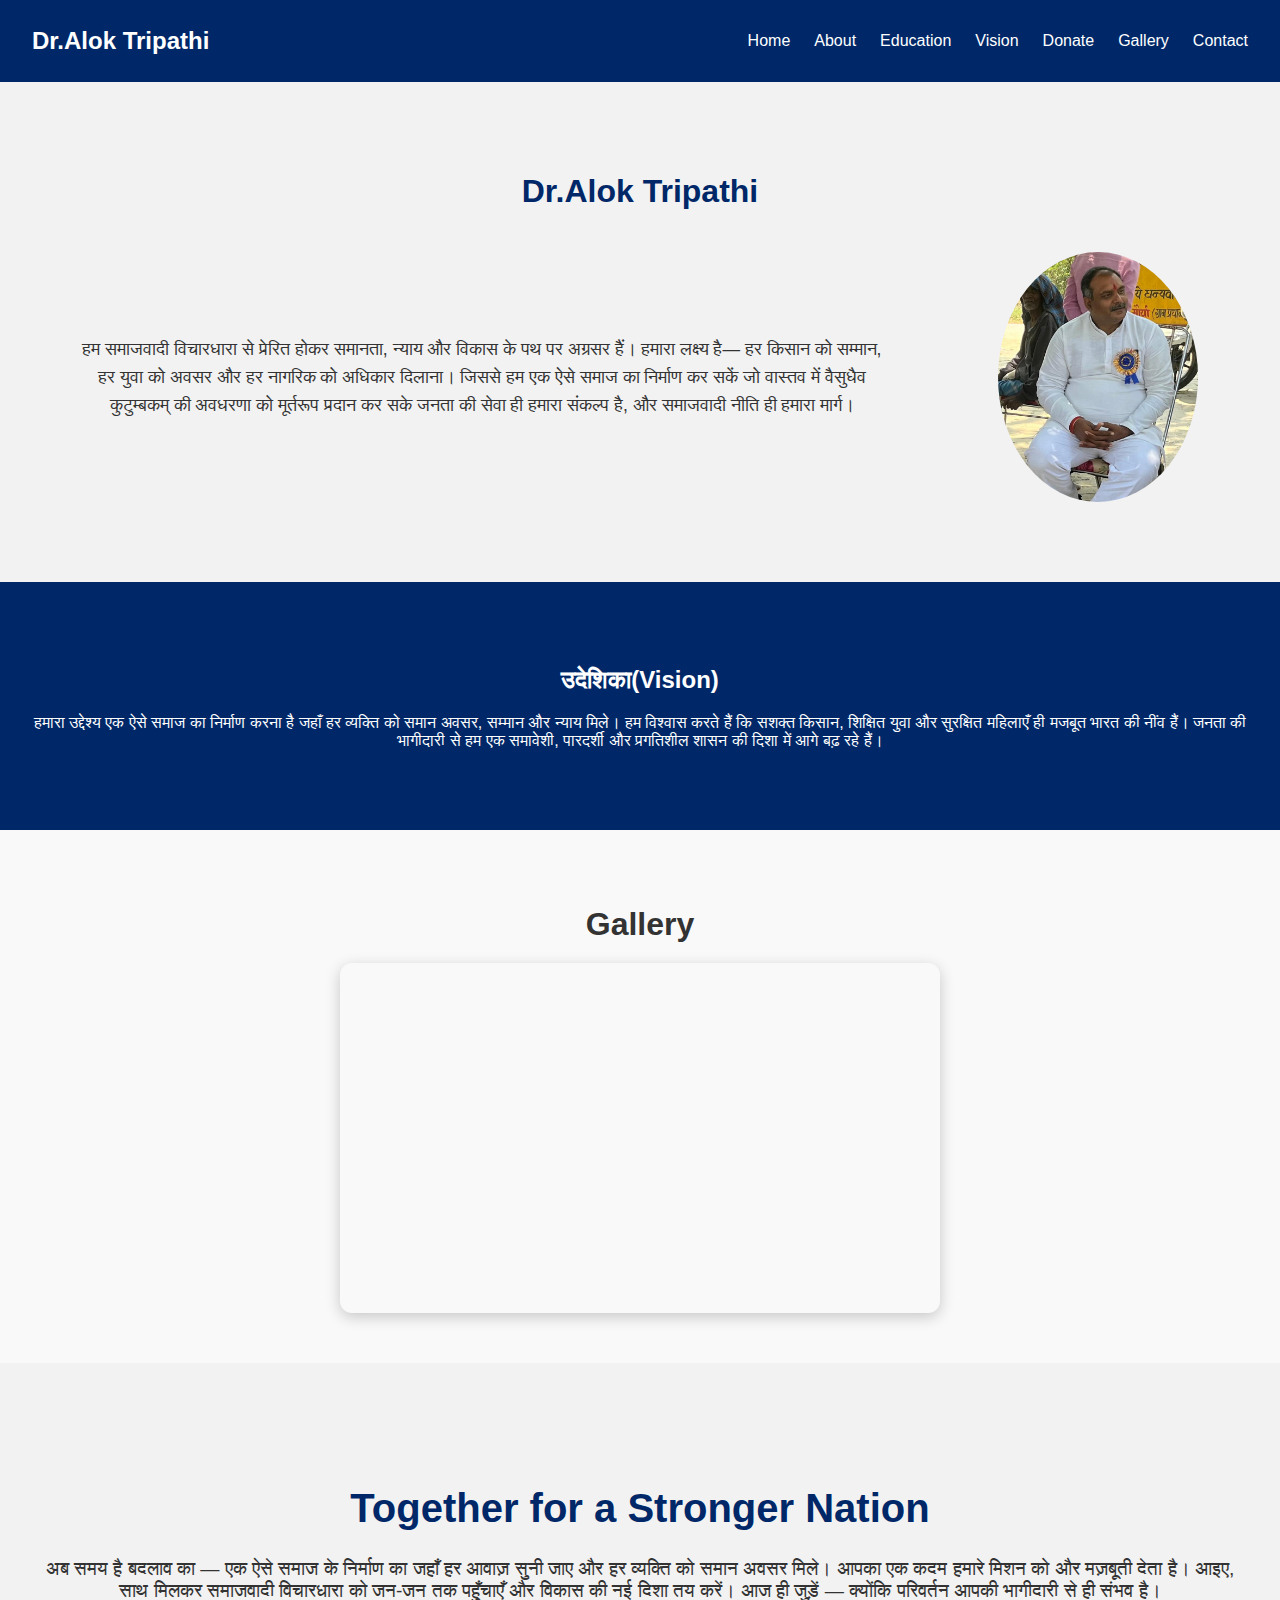
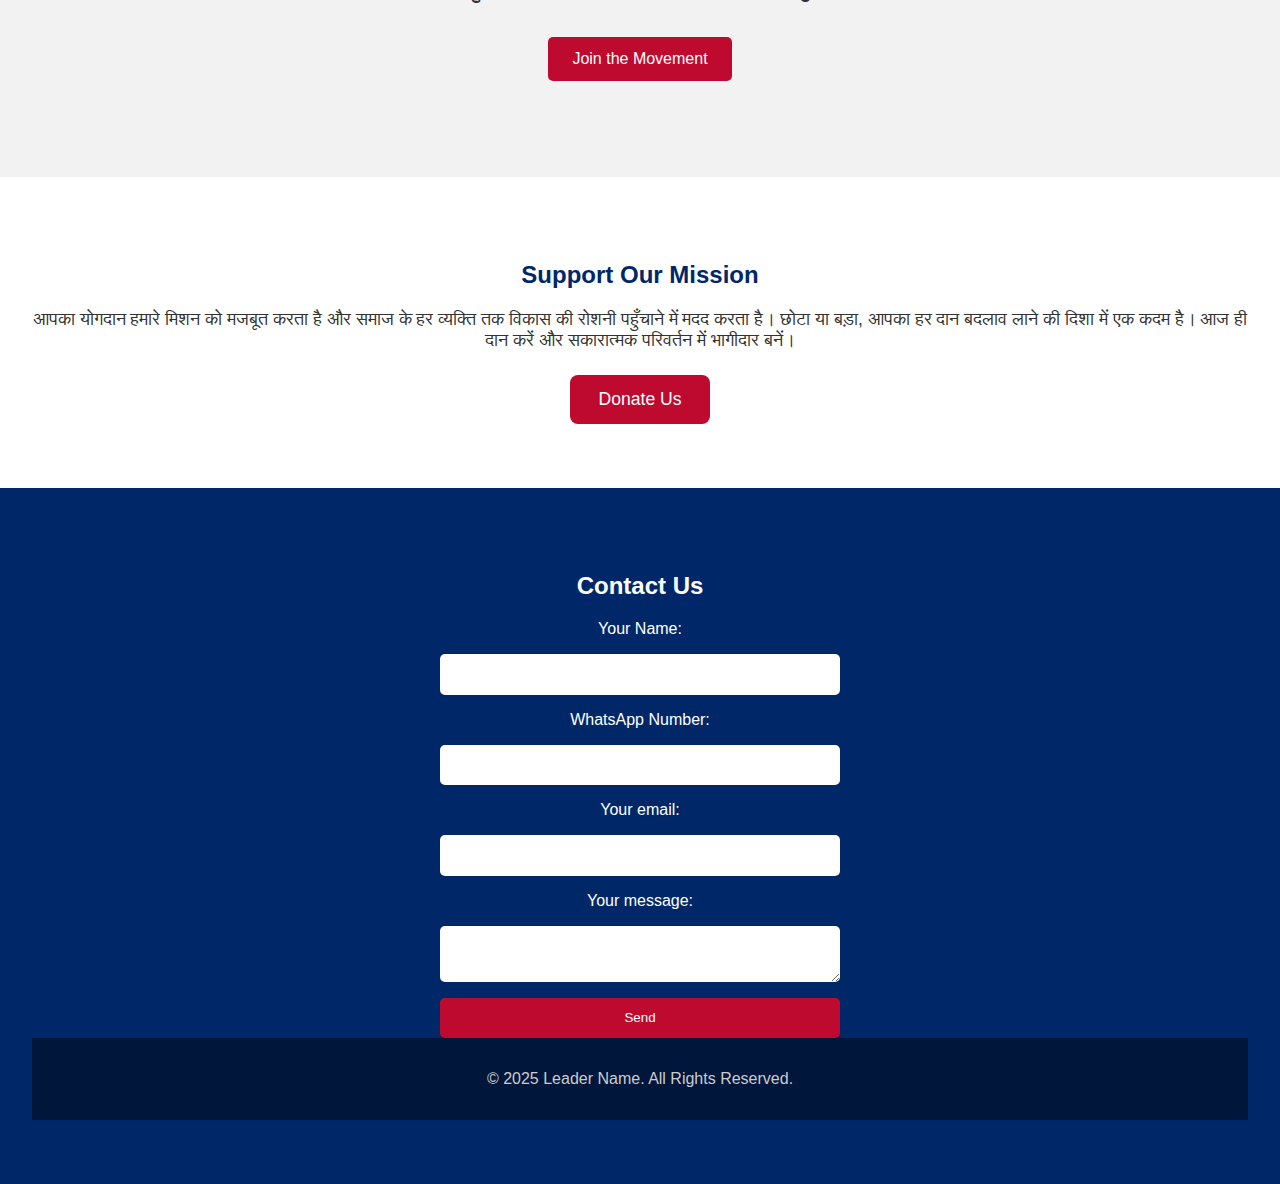
<file: index.html>
<!DOCTYPE html>
<html lang="en">
<head>
  <meta charset="UTF-8" />
  <meta name="viewport" content="width=device-width, initial-scale=1.0" />
  <title>Dr.Alok Tripathi | Official Website</title>
  <link rel="stylesheet" href="style.css" />
</head>
<body>
  <!-- HEADER -->
  <header>
    <nav class="navbar">
      <div class="logo">Dr.Alok Tripathi</div>
      <ul class="nav-links">
        <li><a href="#home">Home</a></li>
        <li><a href="#about">About</a></li>
        <li><a href="education.html">Education</a></li>
        <li><a href="#vision">Vision</a></li>
        <li><a href="#donate">Donate</a></li>
        <li><a href="gallery.html">Gallery</a></li>
        <li><a href="#contact">Contact</a></li>
      </ul>
    </nav>
  </header>

  

  <!-- ABOUT SECTION -->
  <section id="about" class="about">
    <h2>Dr.Alok Tripathi</h2>
    <div class="about1">
      <p>
      हम समाजवादी विचारधारा से प्रेरित होकर समानता, न्याय और विकास के पथ पर अग्रसर हैं।
      हमारा लक्ष्य है— हर किसान को सम्मान, हर युवा को अवसर और हर नागरिक को अधिकार दिलाना।
      जिससे हम एक ऐसे समाज का निर्माण कर सकें जो वास्तव में वैसुधैव कुटुम्बकम् की अवधरणा को मूर्तरूप प्रदान कर सके
      जनता की सेवा ही हमारा संकल्प है, और समाजवादी नीति ही हमारा मार्ग।
    </p>
    <div class="pfp"></div>
    </div>
  </section>

  
  <!-- VISION SECTION -->
  <section id="vision" class="vision">
    <h2>उदेशिका(Vision)</h2>
    <p>
      हमारा उद्देश्य एक ऐसे समाज का निर्माण करना है जहाँ हर व्यक्ति को समान अवसर, सम्मान और न्याय मिले।
      हम विश्वास करते हैं कि सशक्त किसान, शिक्षित युवा और सुरक्षित महिलाएँ ही मजबूत भारत की नींव हैं।
      जनता की भागीदारी से हम एक समावेशी, पारदर्शी और प्रगतिशील शासन की दिशा में आगे बढ़ रहे हैं।
    </p>
  </section>



  <!-- GALLERY SECTION -->
<section id="gallery" class="gallery">
  <h2>Gallery</h2>
  <div class="gallery-grid">
    <img src="images/gal1.jpeg" alt="photo 1" />
    <!-- <img src="images/gal2.jpeg" alt="Photo 2" /> -->
    <img src="images/gal3.jpeg" alt="Photo 3" />
    <img src="images/gal4.jpeg" alt="photo 4" />
    <!-- <img src="images/ga5.jpeg" alt="photo 5" /> -->
  </div>
</section>

  <!-- HERO SECTION -->
  <section id="home" class="hero">
    <div class="hero-content">
      <h1>Together for a Stronger Nation</h1>
      <p>अब समय है बदलाव का — एक ऐसे समाज के निर्माण का जहाँ हर आवाज़ सुनी जाए और हर व्यक्ति को समान अवसर मिले।
        आपका एक कदम हमारे मिशन को और मज़बूती देता है।
        आइए, साथ मिलकर समाजवादी विचारधारा को जन-जन तक पहुँचाएँ और विकास की नई दिशा तय करें।
        आज ही जुड़ें — क्योंकि परिवर्तन आपकी भागीदारी से ही संभव है।</p>
      <button class="cta">Join the Movement</button>
      </div>
  </section>

  <!-- 🩸 DONATE SECTION -->
<section id="donate" class="donate">
  <h2>Support Our Mission</h2>
  <p>आपका योगदान हमारे मिशन को मजबूत करता है और समाज के हर व्यक्ति तक विकास की रोशनी पहुँचाने में मदद करता है।
    छोटा या बड़ा, आपका हर दान बदलाव लाने की दिशा में एक कदम है।
    आज ही दान करें और सकारात्मक परिवर्तन में भागीदार बनें।</p>
  <button id="donateBtn">Donate Us</button>
</section>

<!-- 💳 QR PAYMENT MODAL -->
<div id="qrModal" class="qr-modal">
  <div class="qr-content">
    <span id="closeModal" class="close">&times;</span>
    <h2>Scan to Donate</h2>
    <p>Use any UPI app to make your payment</p>
    <p><strong>Minimum Donation:</strong> ₹100</p>
    <img src="images/qr.jpeg" alt="UPI QR Code" class="qr-image" />
    <p><strong>UPI ID:</strong>6307030604@axl</p>
  </div>
</div>




  <!-- CONTACT SECTION -->
  <section id="contact" class="contact">
    <h2>Contact Us</h2>
<form
  action="https://formspree.io/f/xrbyywwy"
  method="POST"
>
<label for="name">Your Name:</label>
<input type="text" id="name" name="name" required>

<label for="number">WhatsApp Number:</label>
<input type="text" id="number" name="number" required>

<label for="email">Your email:</label>
<input type="email" id="email" name="email" required>

<label for="message">Your message:</label>
<textarea id="message" name="message" required></textarea>
  <!-- your other form fields go here -->
  <button type="submit">Send</button>
</form>

  <!-- FOOTER -->
  <footer>
    <p>© 2025 Leader Name. All Rights Reserved.</p>
  </footer>

  <script src="script.js"></script>
</body>
</html>
</file>
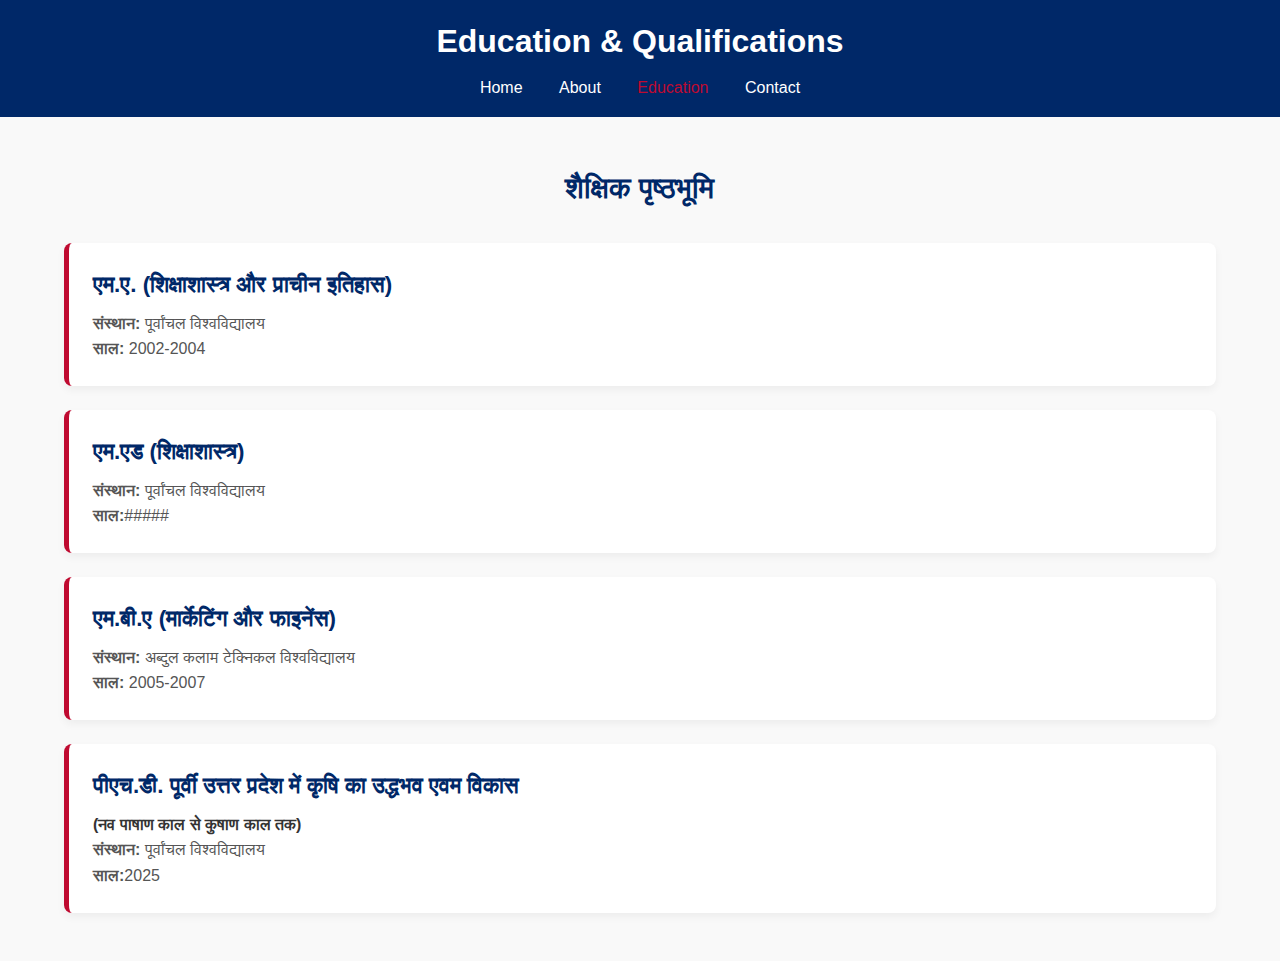
<file: education.html>
<!DOCTYPE html>
<html lang="hi">
<head>
    <meta charset="UTF-8">
    <meta name="viewport" content="width=device-width, initial-scale=1.0">
    <title>Education - ALOK TRIPATHI</title>
    <link rel="stylesheet" href="education.css">
</head>
<body>
    <!-- Header -->
    <header class="header">
        <div class="container">
            <h1>Education & Qualifications</h1>
            <nav>
                <a href="index.html">Home</a>
                <a href="about.html">About</a>
                <a href="education.html" class="active">Education</a>
                <a href="https://wa.me/919452643310?text=नमस्ते!%20मुझे%20आपसे%20संपर्क%20करना%20है।" target="_blank">Contact</a>
            </nav>
        </div>
    </header>

   <section class="education-section">
    <div class="container">
        <h2>शैक्षिक पृष्ठभूमि</h2>


        <!-- M.A. in Shiksha Shastra & Ancient History -->
        <div class="education-card">
            <h3>एम.ए. (शिक्षाशास्त्र और प्राचीन इतिहास)</h3>
            <p><strong>संस्थान:</strong> पूर्वांचल विश्वविद्यालय</p>
            <p><strong>साल:</strong> 2002-2004</p>
        </div>

        <!-- M.Ed -->
        <div class="education-card">
            <h3>एम.एड (शिक्षाशास्त्र)</h3>
            <p><strong>संस्थान:</strong> पूर्वांचल विश्वविद्यालय</p>
            <p><strong>साल:</strong>#####</p>
        </div>

        <!-- MBA in Marketing & Finance -->
        <div class="education-card">
            <h3>एम.बी.ए (मार्केटिंग और फाइनेंस)</h3>
            <p><strong>संस्थान:</strong> अब्दुल कलाम टेक्निकल विश्वविद्यालय</p>
            <p><strong>साल:</strong> 2005-2007</p>
        </div>

        <!-- Ph.D. in Agriculture -->
        <div class="education-card4">
            <h3>पीएच.डी. पूर्वी उत्तर प्रदेश में कृषि का उद्धभव एवम विकास</h3>
            <H4>(नव पाषाण काल से कुषाण काल तक)</H4>
            <p><strong>संस्थान:</strong> पूर्वांचल विश्वविद्यालय</p>
            <p><strong>साल:</strong>2025</p>
        </div>
        </div>
    </div>
</section>
</body>
</html>
</file>
<file: style.css>
/* ===== COLOR VARIABLES ===== */
:root {
  --navy: #002868;
  --red: #bf0a30;
  --white: #ffffff;
  --gray: #f2f2f2;
  --dark-gray: #333333;
}

/* ===== GLOBAL STYLES ===== */
body {
  margin: 0;
  font-family: "Poppins", sans-serif;
  color: var(--dark-gray);
  background-color: var(--white);
}

/* ===== NAVBAR ===== */
.navbar {
  background: var(--navy);
  color: var(--white);
  display: flex;
  justify-content: space-between;
  align-items: center;
  padding: 1rem 2rem;
}
header .logo {
  font-size: 1.5rem;
  font-weight: bold;
}
.nav-links {
  list-style: none;
  display: flex;
  gap: 1.5rem;
}

.nav-links a {
  color: var(--white);
  text-decoration: none;
  font-weight: 500;
}

.nav-links a:hover {
  color: var(--red);
}

/* ===== HERO SECTION ===== */
.hero {
  background: var(--gray);
  text-align: center;
  padding: 6rem 2rem;
}

.hero h1 {
  color: var(--navy);
  font-size: 2.5rem;
}

.hero p {
  color: var(--dark-gray);
  font-size: 1.2rem;
}

.cta {
  background: var(--red);
  color: var(--white);
  border: none;
  padding: 0.8rem 1.5rem;
  margin-top: 1rem;
  cursor: pointer;
  font-size: 1rem;
  border-radius: 5px;
}

.cta:hover {
  background: var(--navy);
}

/* ===== ABOUT SECTION ===== */
.about {
  background: var(--gray);
  padding: 4rem 2rem;
  text-align: center;
}
.about1{
  display: flex;
  flex-direction:row;
  align-items: center;
  gap: 1rem;
}
.about h2 {
  color: var(--navy);
  font-size: 2rem;
}
.pfp{
    width: 200px;
    height: 250px;
    background-image: url('images/pf2.jpeg');
    background-size: cover;
    background-position: center;
    margin: 1rem auto;
    border-radius: 50%;
}
.about p {
  color: var(--dark-gray);
  font-size: 1.1rem;
  line-height: 1.6;
  max-width: 800px;
  margin: auto;
}

/* ===== VISION SECTION ===== */
.vision {
  background: var(--navy);
  color: var(--white);
  text-align: center;
  padding: 4rem 2rem;
}

/* ===== GALLERY SECTION ===== */
.gallery {
  background: var(--white);
  text-align: center;
  padding: 2rem 1rem;  

}

.gallery-grid {
  display: flex;
  justify-content: center;
  gap: 1rem;
  flex-wrap: wrap;
}

.gallery img {
  border: 3px solid var(--red);
  border-radius: 8px;
  transition: transform 0.3s ease;
    width: 300px;
    height: 300px;
    object-fit: cover;
}

.gallery img:hover {
  transform: scale(1.05);
}

/* ===== CONTACT SECTION ===== */
.contact {
  background: var(--navy);
  color: var(--white);
  text-align: center;
  padding: 4rem 2rem;
}

.contact form {
  display: flex;
  flex-direction: column;
  gap: 1rem;
  max-width: 400px;
  margin: auto;
}

.contact input,
.contact textarea {
  padding: 0.8rem;
  border: none;
  border-radius: 5px;
}

.contact button {
  background: var(--red);
  color: var(--white);
  border: none;
  padding: 0.8rem;
  border-radius: 5px;
  cursor: pointer;
}

.contact button:hover {
  background: var(--white);
  color: var(--navy);
}

/* ===== FOOTER ===== */
footer {
  background: #00163b;
  color: #cccccc;
  text-align: center;
  padding: 1rem;
}
/* ===== DONATE SECTION ===== */
.donate {
  background: var(--white);
  text-align: center;
  padding: 4rem 2rem;
}

.donate h2 {
  color: var(--navy);
}

.donate p {
  color: var(--dark-gray);
  font-size: 1.1rem;
}

.donate-box {
  background: var(--gray);
  display: inline-block;
  padding: 2rem;
  margin-top: 2rem;
  border-radius: 10px;
  box-shadow: 0 0 10px rgba(0, 0, 0, 0.1);
}

.donate-options {
  display: flex;
  justify-content: center;
  gap: 1rem;
  flex-wrap: wrap;
  margin-bottom: 1rem;
}

.donate-btn {
  background: var(--red);
  color: var(--white);
  border: none;
  padding: 0.8rem 1.2rem;
  border-radius: 5px;
  cursor: pointer;
  font-weight: 600;
  transition: background 0.3s;
}

.donate-btn:hover {
  background: var(--navy);
}

#customAmount {
  width: 60%;
  padding: 0.8rem;
  border: 2px solid var(--navy);
  border-radius: 5px;
  margin-bottom: 1rem;
}

#donateNow {
  background: var(--navy);
  color: var(--white);
  border: none;
  padding: 0.8rem 1.5rem;
  border-radius: 5px;
  cursor: pointer;
  transition: background 0.3s;
}

#donateNow:hover {
  background: var(--red);
}
/* ===== DONATE SECTION (Simplified) ===== */
.donate {
  background: var(--white);
  text-align: center;
  padding: 4rem 2rem;
}

.donate h2 {
  color: var(--navy);
}

.donate p {
  color: var(--dark-gray);
  font-size: 1.1rem;
  margin-bottom: 1.5rem;
}

#donateBtn {
  background: var(--red);
  color: var(--white);
  border: none;
  padding: 0.9rem 1.8rem;
  font-size: 1.1rem;
  border-radius: 8px;
  cursor: pointer;
  transition: background 0.3s;
}

#donateBtn:hover {
  background: var(--navy);
}

/* ===== QR MODAL ===== */
.qr-modal {
  display: none; /* Hidden by default */
  position: fixed;
  z-index: 1000;
  left: 0;
  top: 0;
  width: 100%;
  height: 100%;
  background: rgba(0, 0, 0, 0.6);
  justify-content: center;
  align-items: center;
}

.qr-content {
  background: var(--white);
  padding: 2rem;
  border-radius: 10px;
  text-align: center;
  max-width: 350px;
  width: 90%;
  box-shadow: 0 5px 15px rgba(0, 0, 0, 0.3);
  animation: fadeIn 0.3s ease;
  position: relative;
}

.qr-image {
  width: 200px;
  margin: 1rem auto;
  border: 2px solid var(--navy);
  border-radius: 10px;
}

.close {
  position: absolute;
  top: 10px;
  right: 20px;
  font-size: 28px;
  color: var(--red);
  cursor: pointer;
}

@keyframes fadeIn {
  from {
    opacity: 0;
    transform: scale(0.8);
  }
  to {
    opacity: 1;
    transform: scale(1);
  }
}
/* Smooth modal animation */
.fade-in {
  animation: fadeIn 0.2s ease forwards;
}

.fade-out {
  animation: fadeOut 0.2s ease forwards;
}

@keyframes fadeIn {
  from {
    opacity: 0;
    transform: scale(0.95);
  }
  to {
    opacity: 1;
    transform: scale(1);
  }
}

@keyframes fadeOut {
  from {
    opacity: 1;
    transform: scale(1);
  }
  to {
    opacity: 0;
    transform: scale(0.95);
  }
}
.gallery {
  text-align: center;
  padding: 50px 20px;
  background-color: #f9f9f9;
  overflow: hidden;
  position: relative;
}

.gallery h2 {
  font-size: 2rem;
  margin-bottom: 20px;
  position: relative;
}

.gallery-grid {
  width: 100%;
  max-width: 600px;
  height: 350px;
  margin: 0 auto;
  position: relative;
  overflow: hidden;
  border-radius: 12px;
  box-shadow: 0 4px 15px rgba(0, 0, 0, 0.2);
}

.gallery-grid img {
  position: absolute;
  width: 100%;
  height: 100%;
  object-fit: cover;
  opacity: 0;
  animation: slideShow 12s infinite;
}

/* Show each image in sequence */
.gallery-grid img:nth-child(1) {
  animation-delay: 0s;
}
.gallery-grid img:nth-child(2) {
  animation-delay: 4s;
}
.gallery-grid img:nth-child(3) {
  animation-delay: 8s;
}

/* Keyframes for fade-in/out slideshow */
@keyframes slideShow {
  0% {
    opacity: 0;
  }
  5% {
    opacity: 1;
  }
  30% {
    opacity: 1;
  }
  35% {
    opacity: 0;
  }
  100% {
    opacity: 0;
  }
}
</file>
<file: education.css>
/* Basic Reset */
* {
    margin: 0;
    padding: 0;
    box-sizing: border-box;
    font-family: "Segoe UI", Tahoma, Geneva, Verdana, sans-serif;
}

body {
    line-height: 1.6;
    background-color: #f9f9f9;
    color: #333;
}

/* Container */
.container {
    width: 90%;
    max-width: 1200px;
    margin: auto;
}

/* Header */
.header {
    background-color: #002868; /* Navy Blue */
    color: #fff;
    padding: 1rem 0;
}

.header h1 {
    text-align: center;
    font-size: 2rem;
    margin-bottom: 0.5rem;
}

.header nav {
    text-align: center;
}

.header nav a {
    color: #fff;
    text-decoration: none;
    margin: 0 1rem;
    font-weight: 500;
    transition: color 0.3s;
}

.header nav a:hover,
.header nav a.active {
    color: #bf0a30; /* Red */
}

/* Hero Section */
.hero {
    background-color: #e6f0ff; /* Light Blue */
    padding: 3rem 0;
    text-align: center;
}

.hero h2 {
    font-size: 2rem;
    color: #002868;
    margin-bottom: 1rem;
}

.hero p {
    font-size: 1.1rem;
    color: #555;
}

/* Education Section */
.education-section {
    padding: 3rem 0;
}

.education-section h2 {
    text-align: center;
    font-size: 1.8rem;
    color: #002868;
    margin-bottom: 2rem;
}

.education-card {
    background-color: #fff;
    border-left: 5px solid #bf0a30;
    padding: 1.5rem;
    margin-bottom: 1.5rem;
    border-radius: 8px;
    box-shadow: 0 4px 8px rgba(0,0,0,0.05);
    transition: transform 0.3s;
}

.education-card:hover {
    transform: translateY(-5px);
}

.education-card h3 {
    font-size: 1.4rem;
    color: #002868;
    margin-bottom: 0.5rem;
}

.education-card p {
    font-size: 1rem;
    color: #555;
}
.education-card4{
    margin-bottom: NONE;
    background-color: #fff;
    border-left: 5px solid #bf0a30;
    padding: 1.5rem;
    border-radius: 8px;
    box-shadow: 0 4px 8px rgba(0,0,0,0.05);
    transition: transform 0.3s;
}
.education-card4:hover {
    transform: translateY(-5px);
}
.education-card4 p {
    font-size: 1rem;
    color: #555;
}
.education-card4 h3 {
    font-size: 1.4rem;
    color: #002868;
    margin-bottom: 0.5rem;}

/* Footer */
.footer {
    background-color: #002868;
    color: #fff;
    text-align: center;
    padding: 1.5rem 0;
    margin-top: 2rem;
}
</file>
